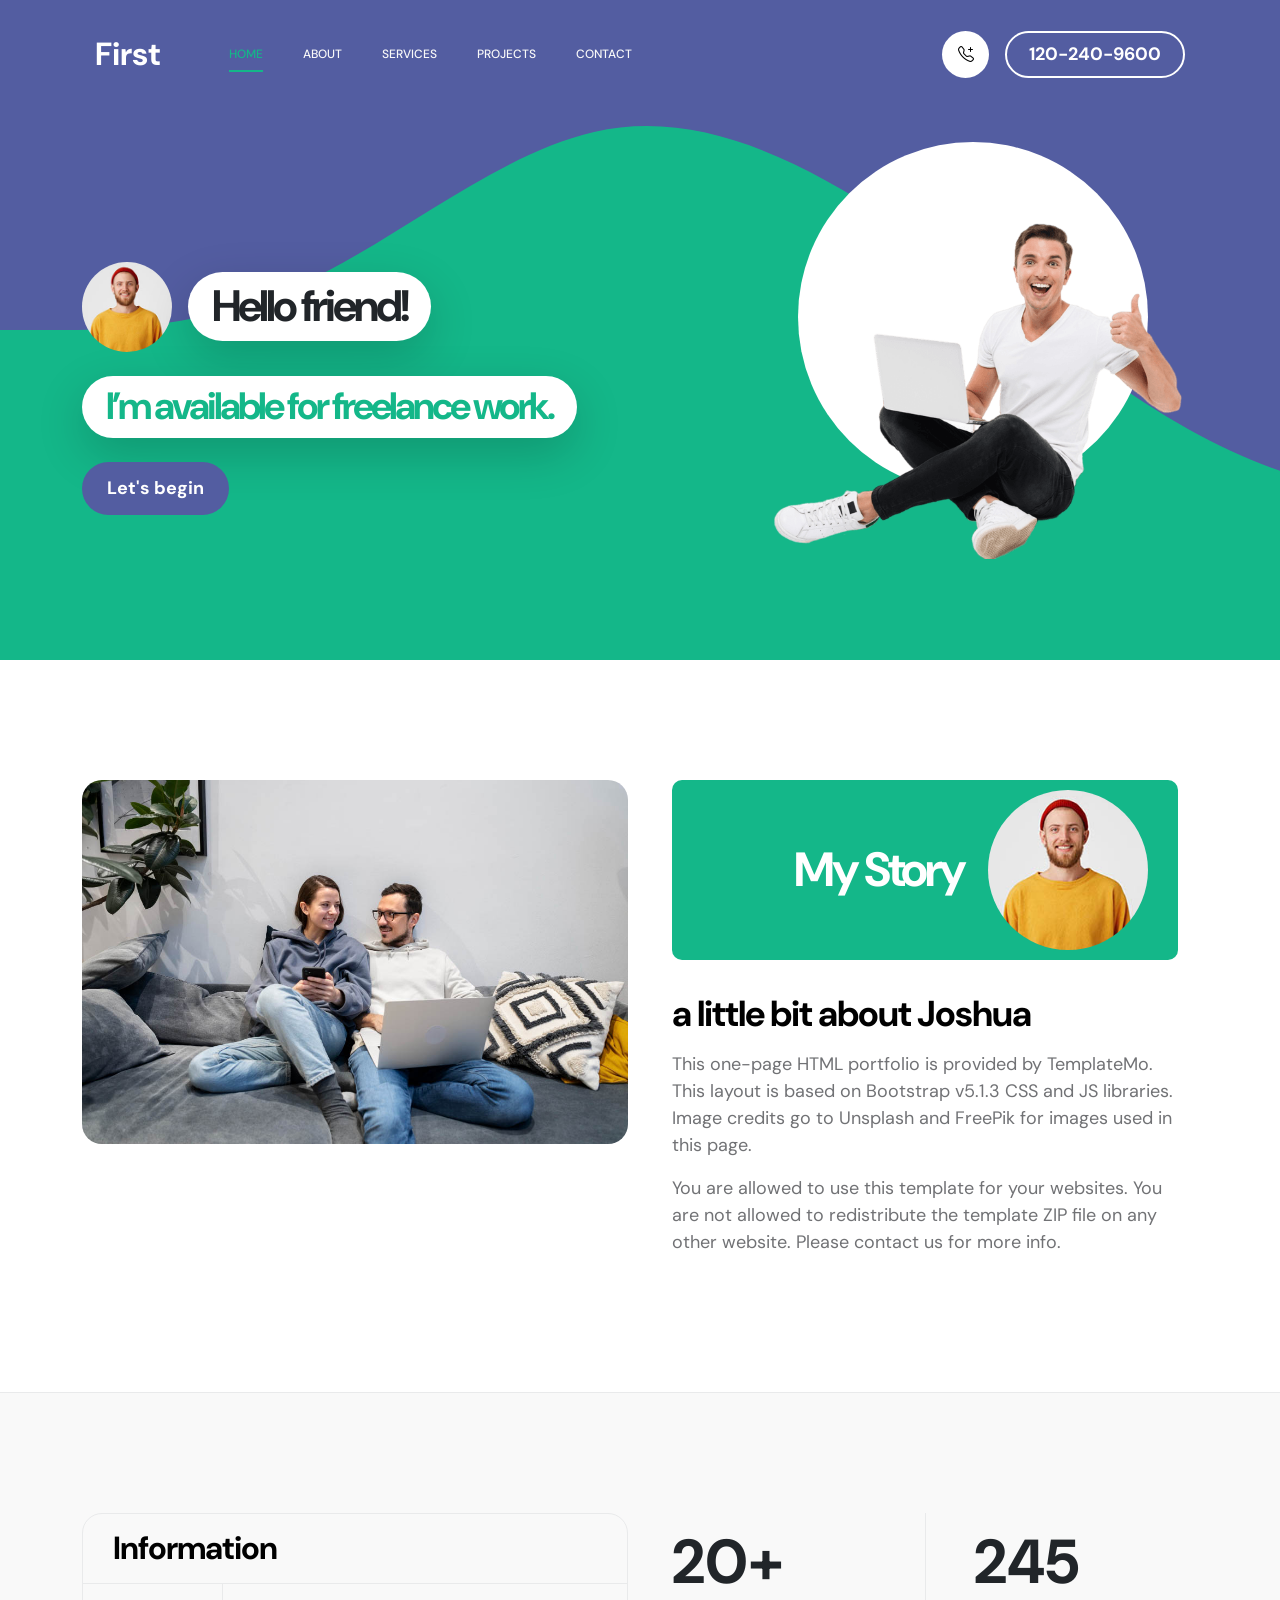
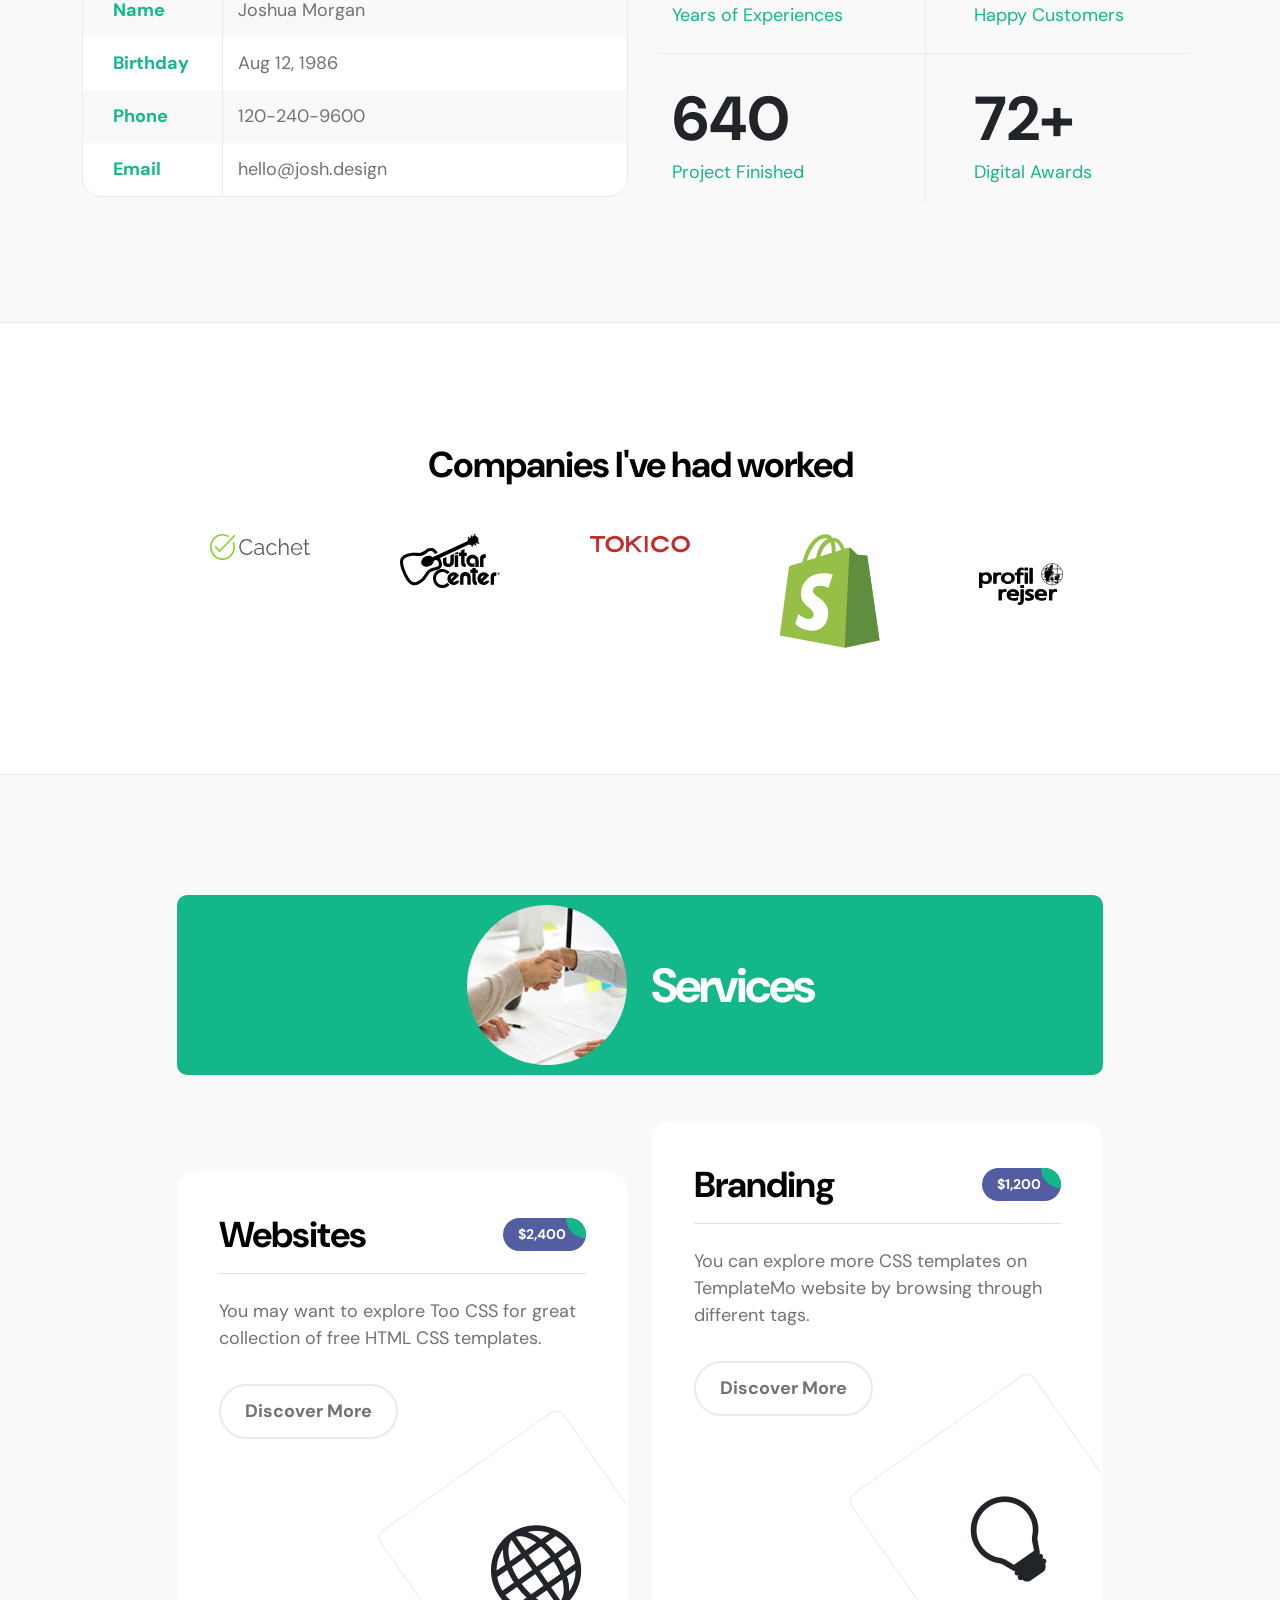
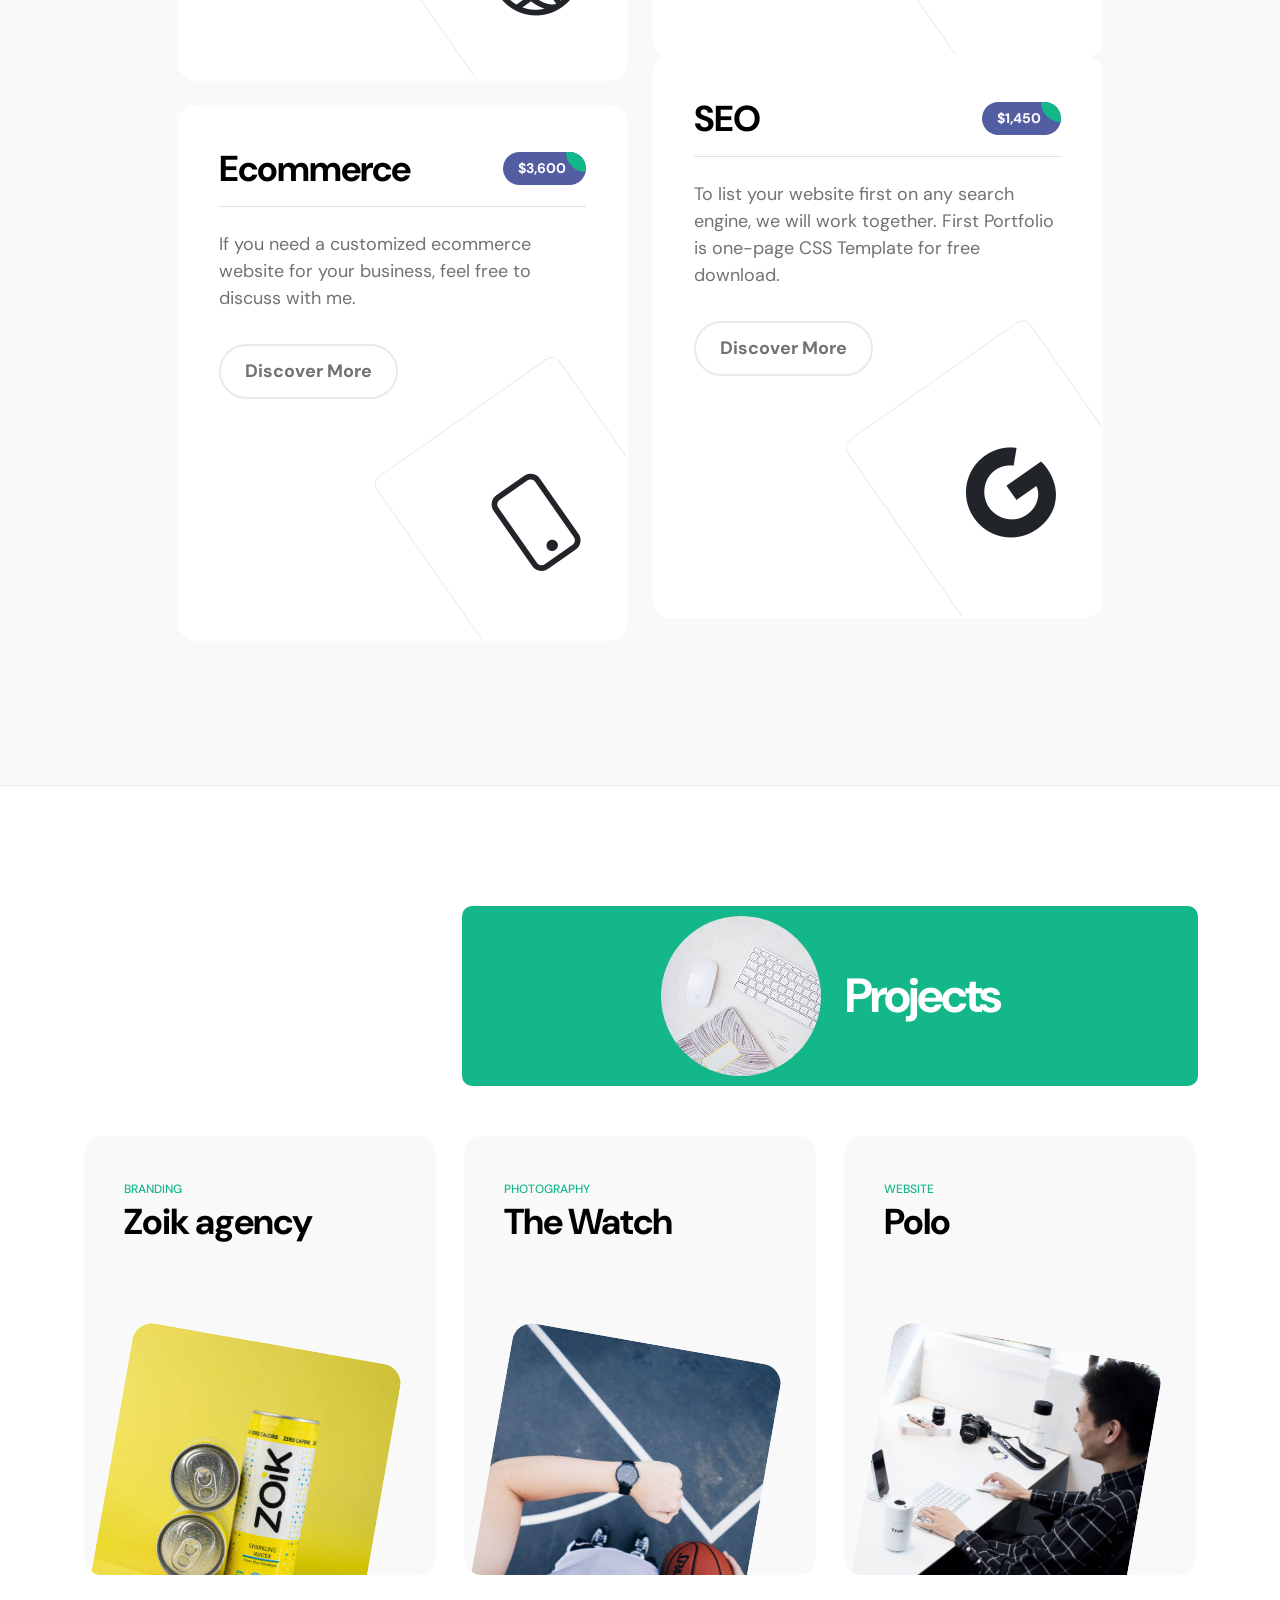
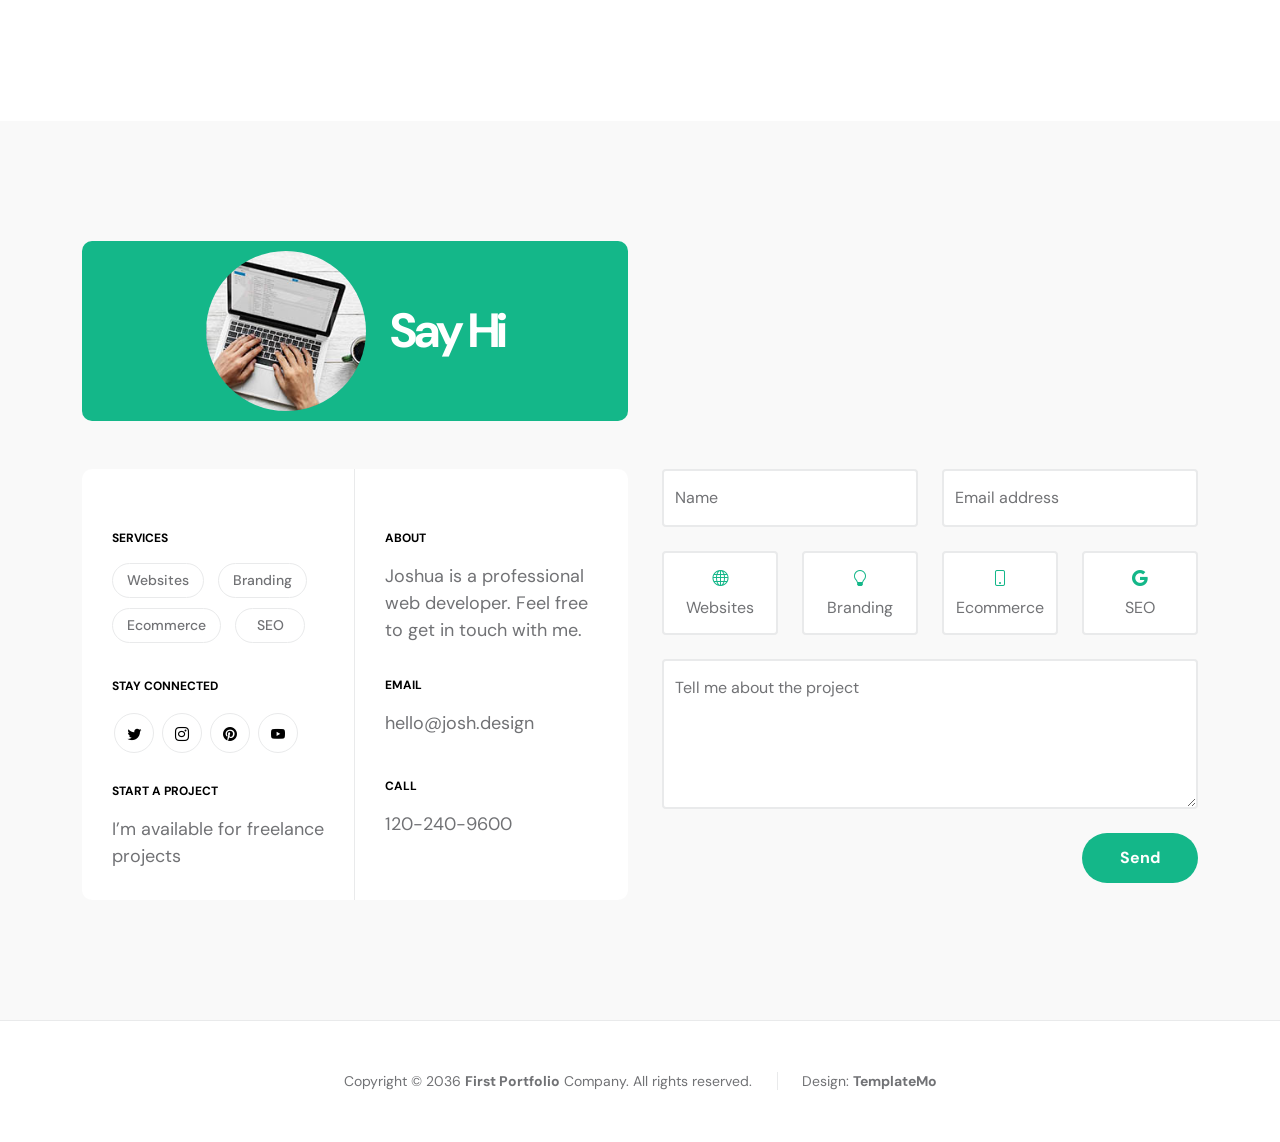
<file: index.html>
<!doctype html>
<html lang="en">
    <head>
        <meta charset="utf-8">
        <meta name="viewport" content="width=device-width, initial-scale=1">

        <meta name="description" content="">
        <meta name="author" content="TemplateMo">

        <title>First Portfolio Bootstrap 5 Theme</title>

        <!-- CSS FILES -->
        <link rel="preconnect" href="https://fonts.googleapis.com">
        
        <link rel="preconnect" href="https://fonts.gstatic.com" crossorigin>
        
        <link href="https://fonts.googleapis.com/css2?family=DM+Sans:wght@400;500;700&display=swap" rel="stylesheet">

        <link href="css/bootstrap.min.css" rel="stylesheet">

        <link href="css/bootstrap-icons.css" rel="stylesheet">

        <link href="css/magnific-popup.css" rel="stylesheet">

        <link href="css/templatemo-first-portfolio-style.css" rel="stylesheet">
        
<!--

TemplateMo 578 First Portfolio

https://templatemo.com/tm-578-first-portfolio

-->
    </head>
    
    <body>

        <section class="preloader">
            <div class="spinner">
                <span class="spinner-rotate"></span>    
            </div>
        </section>

        <nav class="navbar navbar-expand-lg">
            <div class="container">

                <button class="navbar-toggler" type="button" data-bs-toggle="collapse" data-bs-target="#navbarNav" aria-controls="navbarNav" aria-expanded="false" aria-label="Toggle navigation">
                    <span class="navbar-toggler-icon"></span>
                </button>

                <a href="index.html" class="navbar-brand mx-auto mx-lg-0">First</a>

                <div class="d-flex align-items-center d-lg-none">
                    <i class="navbar-icon bi-telephone-plus me-3"></i>
                    <a class="custom-btn btn" href="#section_5">
                        120-240-9600
                    </a>
                </div>

                <div class="collapse navbar-collapse" id="navbarNav">
                    <ul class="navbar-nav ms-lg-5">
                        <li class="nav-item">
                            <a class="nav-link click-scroll" href="#section_1">Home</a>
                        </li>

                        <li class="nav-item">
                            <a class="nav-link click-scroll" href="#section_2">About</a>
                        </li>

                        <li class="nav-item">
                            <a class="nav-link click-scroll" href="#section_3">Services</a>
                        </li>

                        <li class="nav-item">
                            <a class="nav-link click-scroll" href="#section_4">Projects</a>
                        </li>

                        <li class="nav-item">
                            <a class="nav-link click-scroll" href="#section_5">Contact</a>
                        </li>
                    </ul>

                    <div class="d-lg-flex align-items-center d-none ms-auto">
                        <i class="navbar-icon bi-telephone-plus me-3"></i>
                        <a class="custom-btn btn" href="#section_5">
                            120-240-9600
                        </a>
                    </div>
                </div>

            </div>
        </nav>

        <main>

            <section class="hero d-flex justify-content-center align-items-center" id="section_1">
                <div class="container">
                    <div class="row">

                        <div class="col-lg-7 col-12">
                            <div class="hero-text">
                                <div class="hero-title-wrap d-flex align-items-center mb-4">
                                    <img src="images/happy-bearded-young-man.jpg" class="avatar-image avatar-image-large img-fluid" alt="">

                                    <h1 class="hero-title ms-3 mb-0">Hello friend!</h1>
                                </div>

                                <h2 class="mb-4">I’m available for freelance work.</h2>
                                <p class="mb-4"><a class="custom-btn btn custom-link" href="#section_2">Let's begin</a></p>
                            </div>
                        </div>

                        <div class="col-lg-5 col-12 position-relative">
                            <div class="hero-image-wrap"></div>
                            <img src="images/portrait-happy-excited-man-holding-laptop-computer.png" class="hero-image img-fluid" alt="">
                        </div>

                    </div>
                </div>

                <svg xmlns="http://www.w3.org/2000/svg" viewBox="0 0 1440 320"><path fill="#535da1" fill-opacity="1" d="M0,160L24,160C48,160,96,160,144,138.7C192,117,240,75,288,64C336,53,384,75,432,106.7C480,139,528,181,576,208C624,235,672,245,720,240C768,235,816,213,864,186.7C912,160,960,128,1008,133.3C1056,139,1104,181,1152,202.7C1200,224,1248,224,1296,197.3C1344,171,1392,117,1416,90.7L1440,64L1440,0L1416,0C1392,0,1344,0,1296,0C1248,0,1200,0,1152,0C1104,0,1056,0,1008,0C960,0,912,0,864,0C816,0,768,0,720,0C672,0,624,0,576,0C528,0,480,0,432,0C384,0,336,0,288,0C240,0,192,0,144,0C96,0,48,0,24,0L0,0Z"></path></svg>
            </section>


            <section class="about section-padding" id="section_2">
                <div class="container">
                    <div class="row">

                        <div class="col-lg-6 col-12">
                            <img src="images/couple-working-from-home-together-sofa.jpg" class="about-image img-fluid" alt="">
                        </div>

                        <div class="col-lg-6 col-12 mt-5 mt-lg-0">
                            <div class="about-thumb">

                                <div class="section-title-wrap d-flex justify-content-end align-items-center mb-4">
                                    <h2 class="text-white me-4 mb-0">My Story</h2>

                                    <img src="images/happy-bearded-young-man.jpg" class="avatar-image img-fluid" alt="">
                                </div>

                                <h3 class="pt-2 mb-3">a little bit about Joshua</h3>

                                <p>This one-page HTML portfolio is provided by <a href="https://templatemo.com" target="_blank">TemplateMo</a>. This layout is based on Bootstrap v5.1.3 CSS and JS libraries. Image credits go to <a href="https://unsplash.com" target="_blank">Unsplash</a> and <a href="https://freepik.com" target="_blank">FreePik</a> for images used in this page.</p>

                                <p>You are allowed to use this template for your websites. You are not allowed to redistribute the template ZIP file on any other website. Please <a href="https://templatemo.com/contact" target="_blank">contact us</a> for more info.</p>
                            </div>
                        </div>

                    </div>
                </div>
            </section>

            <section class="featured section-padding">
                <div class="container">
                    <div class="row">

                        <div class="col-lg-6 col-12">
                            <div class="profile-thumb">
                                <div class="profile-title">
                                    <h4 class="mb-0">Information</h4>
                                </div>

                                <div class="profile-body">
                                    <p>
                                        <span class="profile-small-title">Name</span> 
                                        <span>Joshua Morgan</span>
                                    </p>

                                    <p>
                                        <span class="profile-small-title">Birthday</span> 
                                        <span>Aug 12, 1986</span>
                                    </p>

                                    <p>
                                        <span class="profile-small-title">Phone</span> 
                                         <span><a href="tel: 305-240-9671">120-240-9600</a></span>
                                    </p>

                                    <p>
                                        <span class="profile-small-title">Email</span> 
                                        <span><a href="mailto:hello@josh.design">hello@josh.design</a></span>
                                    </p>
                                </div>
                            </div>
                        </div>

                        <div class="col-lg-6 col-12 mt-5 mt-lg-0">
                            <div class="about-thumb">
                                <div class="row">
                                    <div class="col-lg-6 col-6 featured-border-bottom py-2">
                                        <strong class="featured-numbers">20+</strong>

                                        <p class="featured-text">Years of Experiences</p>
                                    </div>

                                    <div class="col-lg-6 col-6 featured-border-start featured-border-bottom ps-5 py-2">
                                        <strong class="featured-numbers">245</strong>

                                        <p class="featured-text">Happy Customers</p>
                                    </div>

                                    <div class="col-lg-6 col-6 pt-4">
                                        <strong class="featured-numbers">640</strong>

                                        <p class="featured-text">Project Finished</p>
                                    </div>

                                    <div class="col-lg-6 col-6 featured-border-start ps-5 pt-4">
                                        <strong class="featured-numbers">72+</strong>

                                        <p class="featured-text">Digital Awards</p>
                                    </div>
                                </div>
                            </div>
                        </div>

                    </div>
                </div>
            </section>


            <section class="clients section-padding">
                <div class="container">
                    <div class="row align-items-center">

                        <div class="col-lg-12 col-12">
                            <h3 class="text-center mb-5">Companies I've had worked</h3>
                        </div>

                        <div class="col-lg-2 col-4 ms-auto clients-item-height">
                            <img src="images/clients/cachet.svg" class="clients-image img-fluid" alt="">
                        </div>

                        <div class="col-lg-2 col-4 clients-item-height">
                            <img src="images/clients/guitar-center.svg" class="clients-image img-fluid" alt="">
                        </div>

                        <div class="col-lg-2 col-4 clients-item-height">
                            <img src="images/clients/tokico.svg" class="clients-image img-fluid" alt="">
                        </div>

                        <div class="col-lg-2 col-4 clients-item-height">
                            <img src="images/clients/shopify.svg" class="clients-image img-fluid" alt="">
                        </div>

                        <div class="col-lg-2 col-4 me-auto clients-item-height">
                            <img src="images/clients/profil-rejser.svg" class="clients-image img-fluid" alt="">
                        </div>

                    </div>
                </div>
            </section>


            <section class="services section-padding" id="section_3">
                <div class="container">
                    <div class="row">

                        <div class="col-lg-10 col-12 mx-auto">
                            <div class="section-title-wrap d-flex justify-content-center align-items-center mb-5">
                                <img src="images/handshake-man-woman-after-signing-business-contract-closeup.jpg" class="avatar-image img-fluid" alt="">

                                <h2 class="text-white ms-4 mb-0">Services</h2>
                            </div>

                            <div class="row pt-lg-5">
                                <div class="col-lg-6 col-12">
                                    <div class="services-thumb">
                                        <div class="d-flex flex-wrap align-items-center border-bottom mb-4 pb-3">
                                            <h3 class="mb-0">Websites</h3>

                                            <div class="services-price-wrap ms-auto">
                                                <p class="services-price-text mb-0">$2,400</p>
                                                <div class="services-price-overlay"></div>
                                            </div>
                                        </div>

                                        <p>You may want to explore Too CSS for great collection of free HTML CSS templates.</p>

                                        <a href="#" class="custom-btn custom-border-btn btn mt-3">Discover More</a>

                                        <div class="services-icon-wrap d-flex justify-content-center align-items-center">
                                            <i class="services-icon bi-globe"></i>
                                        </div>
                                    </div>
                                </div>

                                <div class="col-lg-6 col-12">
                                    <div class="services-thumb services-thumb-up">
                                        <div class="d-flex flex-wrap align-items-center border-bottom mb-4 pb-3">
                                            <h3 class="mb-0">Branding</h3>

                                            <div class="services-price-wrap ms-auto">
                                                <p class="services-price-text mb-0">$1,200</p>
                                                <div class="services-price-overlay"></div>
                                            </div>
                                        </div>

                                        <p>You can explore more CSS templates on TemplateMo website by browsing through different tags.</p>

                                        <a href="#" class="custom-btn custom-border-btn btn mt-3">Discover More</a>

                                        <div class="services-icon-wrap d-flex justify-content-center align-items-center">
                                            <i class="services-icon bi-lightbulb"></i>
                                        </div>
                                    </div>
                                </div>

                                <div class="col-lg-6 col-12">
                                    <div class="services-thumb">
                                        <div class="d-flex flex-wrap align-items-center border-bottom mb-4 pb-3">
                                            <h3 class="mb-0">Ecommerce</h3>

                                            <div class="services-price-wrap ms-auto">
                                                <p class="services-price-text mb-0">$3,600</p>
                                                <div class="services-price-overlay"></div>
                                            </div>
                                        </div>

                                        <p>If you need a customized ecommerce website for your business, feel free to discuss with me.</p>

                                        <a href="#" class="custom-btn custom-border-btn btn mt-3">Discover More</a>

                                        <div class="services-icon-wrap d-flex justify-content-center align-items-center">
                                            <i class="services-icon bi-phone"></i>
                                        </div>
                                    </div>
                                </div>

                                <div class="col-lg-6 col-12">
                                    <div class="services-thumb services-thumb-up">
                                        <div class="d-flex flex-wrap align-items-center border-bottom mb-4 pb-3">
                                            <h3 class="mb-0">SEO</h3>

                                            <div class="services-price-wrap ms-auto">
                                                <p class="services-price-text mb-0">$1,450</p>
                                                <div class="services-price-overlay"></div>
                                            </div>
                                        </div>

                                        <p>To list your website first on any search engine, we will work together. First Portfolio is one-page CSS Template for free download.</p>

                                        <a href="#" class="custom-btn custom-border-btn btn mt-3">Discover More</a>

                                        <div class="services-icon-wrap d-flex justify-content-center align-items-center">
                                            <i class="services-icon bi-google"></i>
                                        </div>
                                    </div>
                                </div>
                            </div>
                        </div>
                    </div>
                </div>
            </section>


            <section class="projects section-padding" id="section_4">
                <div class="container">
                    <div class="row">

                        <div class="col-lg-8 col-md-8 col-12 ms-auto">
                            <div class="section-title-wrap d-flex justify-content-center align-items-center mb-4">
                                <img src="images/white-desk-work-study-aesthetics.jpg" class="avatar-image img-fluid" alt="">

                                <h2 class="text-white ms-4 mb-0">Projects</h2>
                            </div>
                        </div>

                        <div class="clearfix"></div>

                        <div class="col-lg-4 col-md-6 col-12">
                            <div class="projects-thumb">
                                <div class="projects-info">
                                    <small class="projects-tag">Branding</small>

                                    <h3 class="projects-title">Zoik agency</h3>
                                </div>

                                <a href="images/projects/nikhil-KO4io-eCAXA-unsplash.jpg" class="popup-image">
                                    <img src="images/projects/nikhil-KO4io-eCAXA-unsplash.jpg" class="projects-image img-fluid" alt="">
                                </a>
                            </div>
                        </div>

                        <div class="col-lg-4 col-md-6 col-12">
                            <div class="projects-thumb">
                                <div class="projects-info">
                                    <small class="projects-tag">Photography</small>

                                    <h3 class="projects-title">The Watch</h3>
                                </div>

                                <a href="images/projects/the-5th-IQYR7N67dhM-unsplash.jpg" class="popup-image">
                                    <img src="images/projects/the-5th-IQYR7N67dhM-unsplash.jpg" class="projects-image img-fluid" alt="">
                                </a>
                            </div>
                        </div>

                        <div class="col-lg-4 col-md-6 col-12">
                            <div class="projects-thumb">
                                <div class="projects-info">
                                    <small class="projects-tag">Website</small>

                                    <h3 class="projects-title">Polo</h3>
                                </div>

                                <a href="images/projects/true-agency-9Bjog5FZ-oc-unsplash.jpg" class="popup-image">
                                    <img src="images/projects/true-agency-9Bjog5FZ-oc-unsplash.jpg" class="projects-image img-fluid" alt="">
                                </a>
                            </div>
                        </div>

                    </div>
                </div>
            </section>

            <section class="contact section-padding" id="section_5">
                    <div class="container">
                        <div class="row">

                            <div class="col-lg-6 col-md-8 col-12">
                                <div class="section-title-wrap d-flex justify-content-center align-items-center mb-5">
                                    <img src="images/aerial-view-man-using-computer-laptop-wooden-table.jpg" class="avatar-image img-fluid" alt="">

                                    <h2 class="text-white ms-4 mb-0">Say Hi</h2>
                                </div>
                            </div>

                            <div class="clearfix"></div>

                            <div class="col-lg-3 col-md-6 col-12 pe-lg-0">
                                <div class="contact-info contact-info-border-start d-flex flex-column">
                                    <strong class="site-footer-title d-block mb-3">Services</strong>

                                    <ul class="footer-menu">
                                        <li class="footer-menu-item"><a href="#" class="footer-menu-link">Websites</a></li>

                                        <li class="footer-menu-item"><a href="#" class="footer-menu-link">Branding</a></li>

                                        <li class="footer-menu-item"><a href="#" class="footer-menu-link">Ecommerce</a></li>

                                        <li class="footer-menu-item"><a href="#" class="footer-menu-link">SEO</a></li>
                                    </ul>

                                    <strong class="site-footer-title d-block mt-4 mb-3">Stay connected</strong>

                                    <ul class="social-icon">
                                        <li class="social-icon-item"><a href="https://twitter.com/minthu" class="social-icon-link bi-twitter"></a></li>

                                        <li class="social-icon-item"><a href="#" class="social-icon-link bi-instagram"></a></li>

                                        <li class="social-icon-item"><a href="#" class="social-icon-link bi-pinterest"></a></li>

                                        <li class="social-icon-item"><a href="https://www.youtube.com/templatemo" class="social-icon-link bi-youtube"></a></li>
                                    </ul>

                                    <strong class="site-footer-title d-block mt-4 mb-3">Start a project</strong>

                                    <p class="mb-0">I’m available for freelance projects</p>
                                </div>
                            </div>

                            <div class="col-lg-3 col-md-6 col-12 ps-lg-0">
                                <div class="contact-info d-flex flex-column">
                                    <strong class="site-footer-title d-block mb-3">About</strong>

                                    <p class="mb-2">
                                        Joshua is a professional web developer. Feel free to get in touch with me.
                              </p>

                                    <strong class="site-footer-title d-block mt-4 mb-3">Email</strong>

                                    <p>
                                        <a href="mailto:hello@josh.design">
                                            hello@josh.design
                                        </a>
                                    </p>

                                    <strong class="site-footer-title d-block mt-4 mb-3">Call</strong>

                                    <p class="mb-0">
                                        <a href="tel: 120-240-9600">
                                            120-240-9600
                                        </a>
                                    </p>
                                </div>
                            </div>

                            <div class="col-lg-6 col-12 mt-5 mt-lg-0">
                                <form action="#" method="get" class="custom-form contact-form" role="form">
                                    <div class="row">
                                        <div class="col-lg-6 col-md-6 col-12">
                                            <div class="form-floating">
                                                <input type="text" name="name" id="name" class="form-control" placeholder="Name" required="">
                                                
                                                <label for="floatingInput">Name</label>
                                            </div>
                                        </div>

                                        <div class="col-lg-6 col-md-6 col-12"> 
                                            <div class="form-floating">
                                                <input type="email" name="email" id="email" pattern="[^ @]*@[^ @]*" class="form-control" placeholder="Email address" required="">
                                                
                                                <label for="floatingInput">Email address</label>
                                            </div>
                                        </div>

                                        <div class="col-lg-3 col-md-6 col-6">
                                            <div class="form-check form-check-inline">
                                                <input name="website" type="checkbox" class="form-check-input" id="inlineCheckbox1" value="1">

                                                <label class="form-check-label" for="inlineCheckbox1">
                                                    <i class="bi-globe form-check-icon"></i>
                                                    <span class="form-check-label-text">Websites</span>
                                                </label>
                                          </div>
                                        </div>

                                        <div class="col-lg-3 col-md-6 col-6">
                                            <div class="form-check form-check-inline">
                                                <input name="branding" type="checkbox" class="form-check-input" id="inlineCheckbox2" value="1">

                                                <label class="form-check-label" for="inlineCheckbox2">
                                                    <i class="bi-lightbulb form-check-icon"></i>
                                                    <span class="form-check-label-text">Branding</span>
                                                </label>
                                            </div>
                                        </div>

                                        <div class="col-lg-3 col-md-6 col-6">
                                            <div class="form-check form-check-inline">
                                                <input name="ecommerce" type="checkbox" class="form-check-input" id="inlineCheckbox3" value="1">

                                                <label class="form-check-label" for="inlineCheckbox3">
                                                    <i class="bi-phone form-check-icon"></i>
                                                    <span class="form-check-label-text">Ecommerce</span>
                                                </label>
                                            </div>
                                        </div>

                                        <div class="col-lg-3 col-md-6 col-6">
                                            <div class="form-check form-check-inline me-0">
                                                <input name="seo" type="checkbox" class="form-check-input" id="inlineCheckbox4" value="1">

                                                <label class="form-check-label" for="inlineCheckbox4">
                                                    <i class="bi-google form-check-icon"></i>
                                                    <span class="form-check-label-text">SEO</span>
                                                </label>
                                            </div>
                                        </div>

                                        <div class="col-lg-12 col-12">
                                            <div class="form-floating">
                                                <textarea class="form-control" id="message" name="message" placeholder="Tell me about the project"></textarea>
                                                
                                                <label for="floatingTextarea">Tell me about the project</label>
                                            </div>
                                        </div>

                                        <div class="col-lg-3 col-12 ms-auto">
                                            <button type="submit" class="form-control">Send</button>
                                        </div>

                                    </div>
                                </form>
                            </div>

                        </div>
                    </div>
                </div>
            </section>

        </main>

        <footer class="site-footer">
            <div class="container">
                <div class="row">

                    <div class="col-lg-12 col-12">
                        <div class="copyright-text-wrap">
                            <p class="mb-0">
                                <span class="copyright-text">Copyright © 2036 <a href="#">First Portfolio</a> Company. All rights reserved.</span>
                                Design: 
                                <a rel="sponsored" href="https://templatemo.com" target="_blank">TemplateMo</a>
                            </p>
                        </div>
                    </div>

                </div>
            </div>
        </footer>

        <!-- JAVASCRIPT FILES -->
        <script src="js/jquery.min.js"></script>
        <script src="js/bootstrap.min.js"></script>
        <script src="js/jquery.sticky.js"></script>
        <script src="js/click-scroll.js"></script>
        <script src="js/jquery.magnific-popup.min.js"></script>
        <script src="js/magnific-popup-options.js"></script>
        <script src="js/custom.js"></script>

    </body>
</html>
</file>
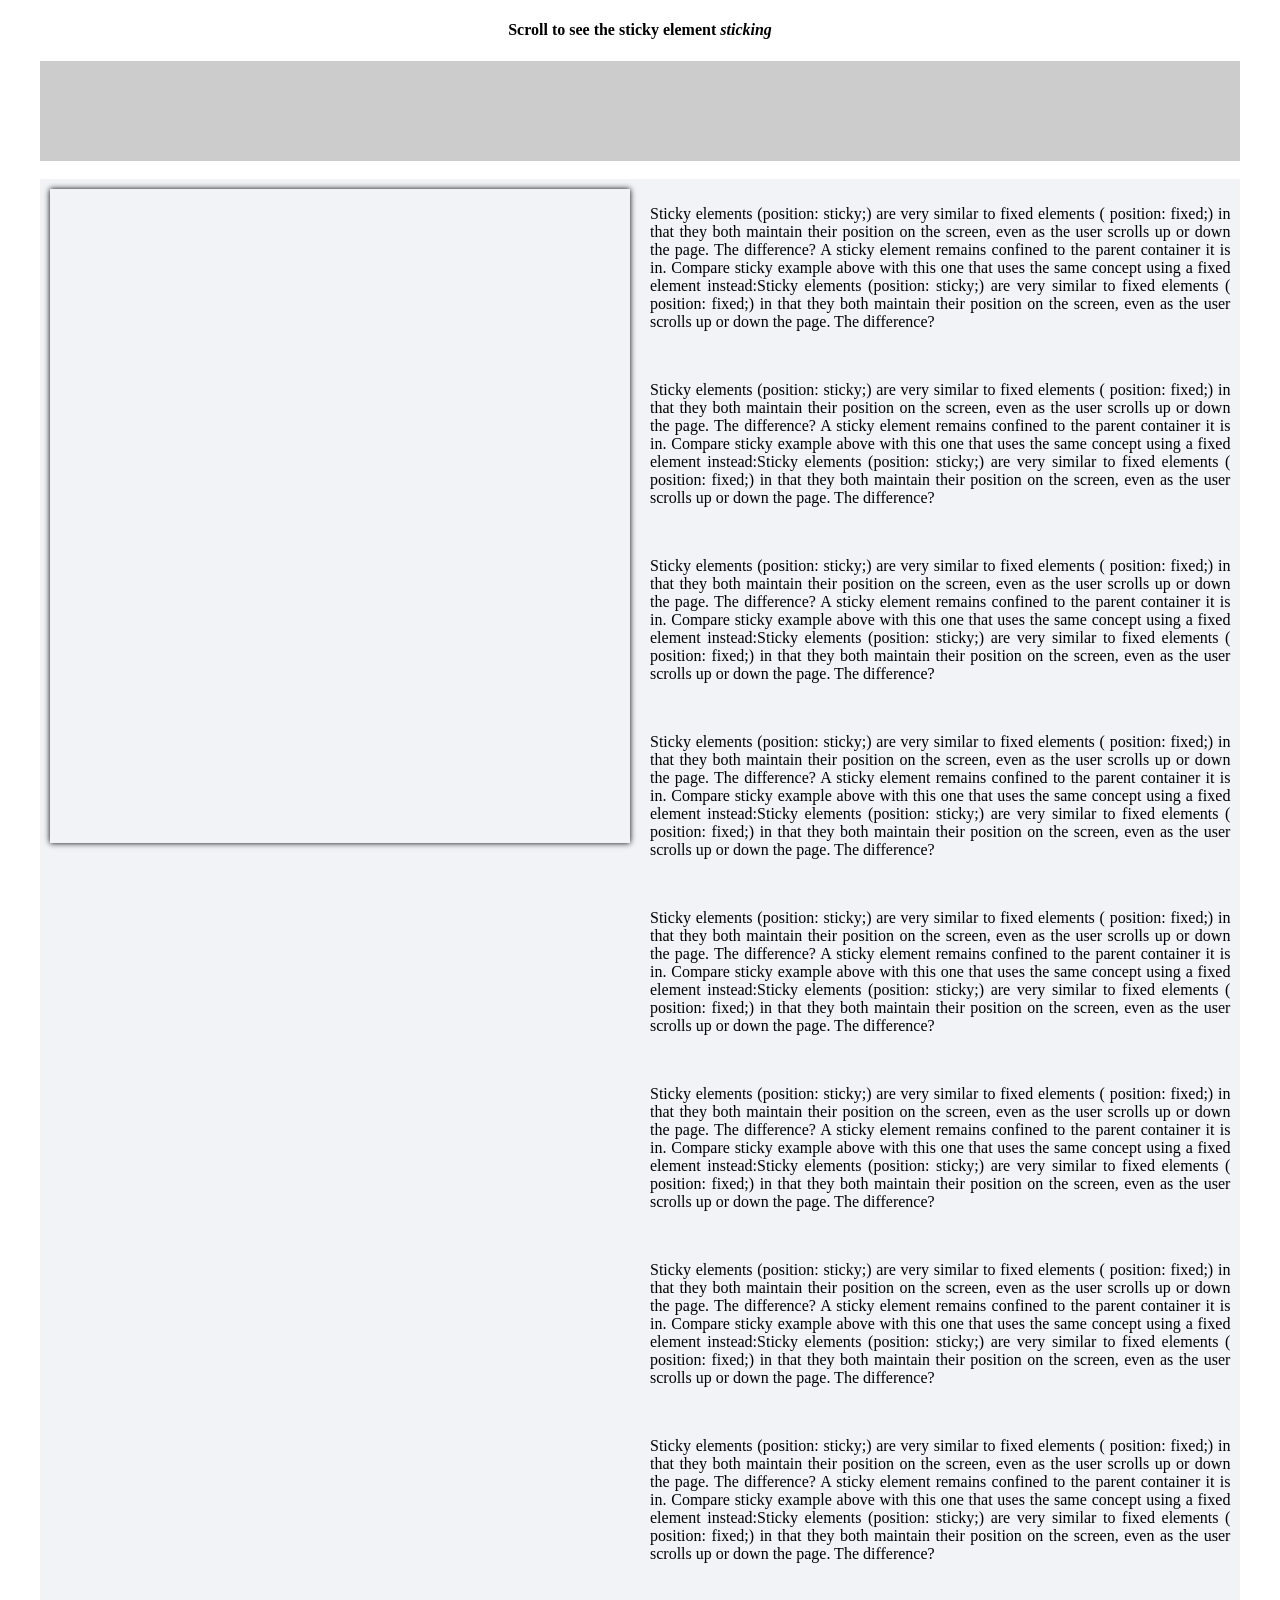
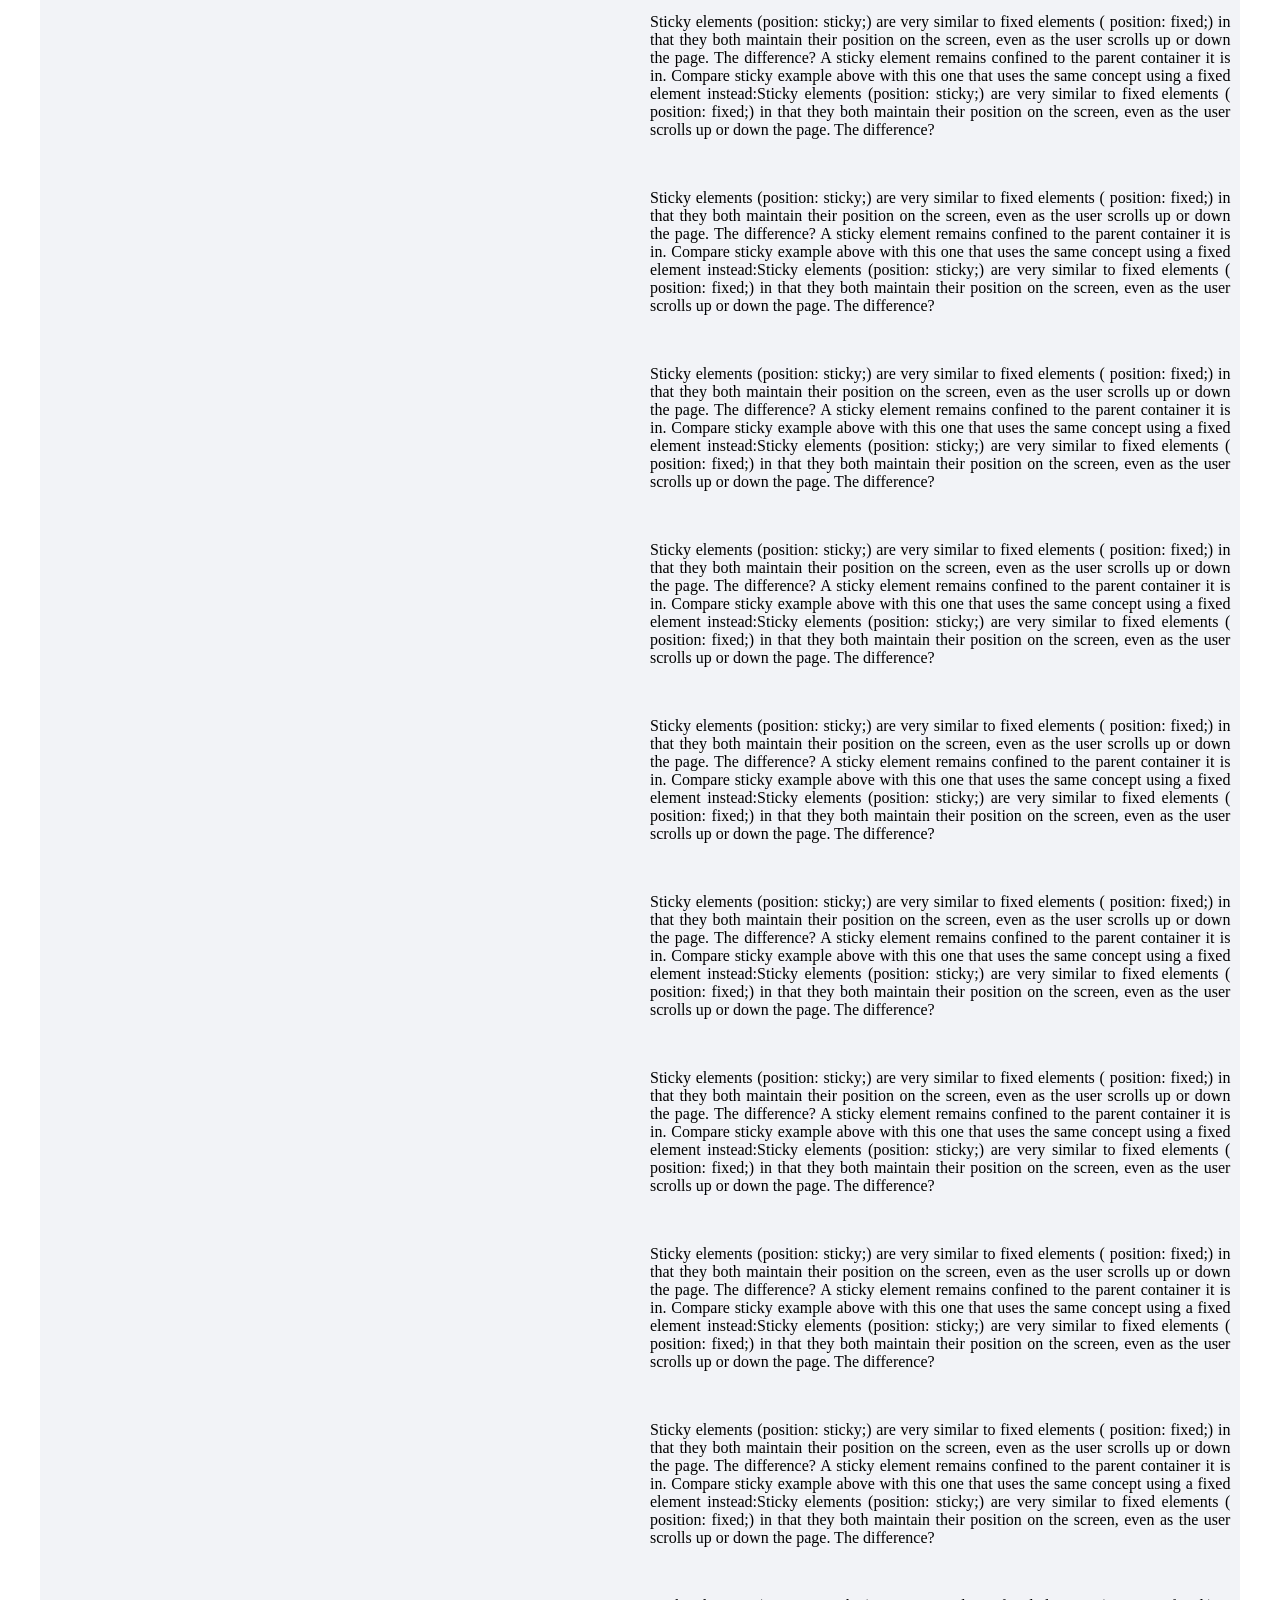
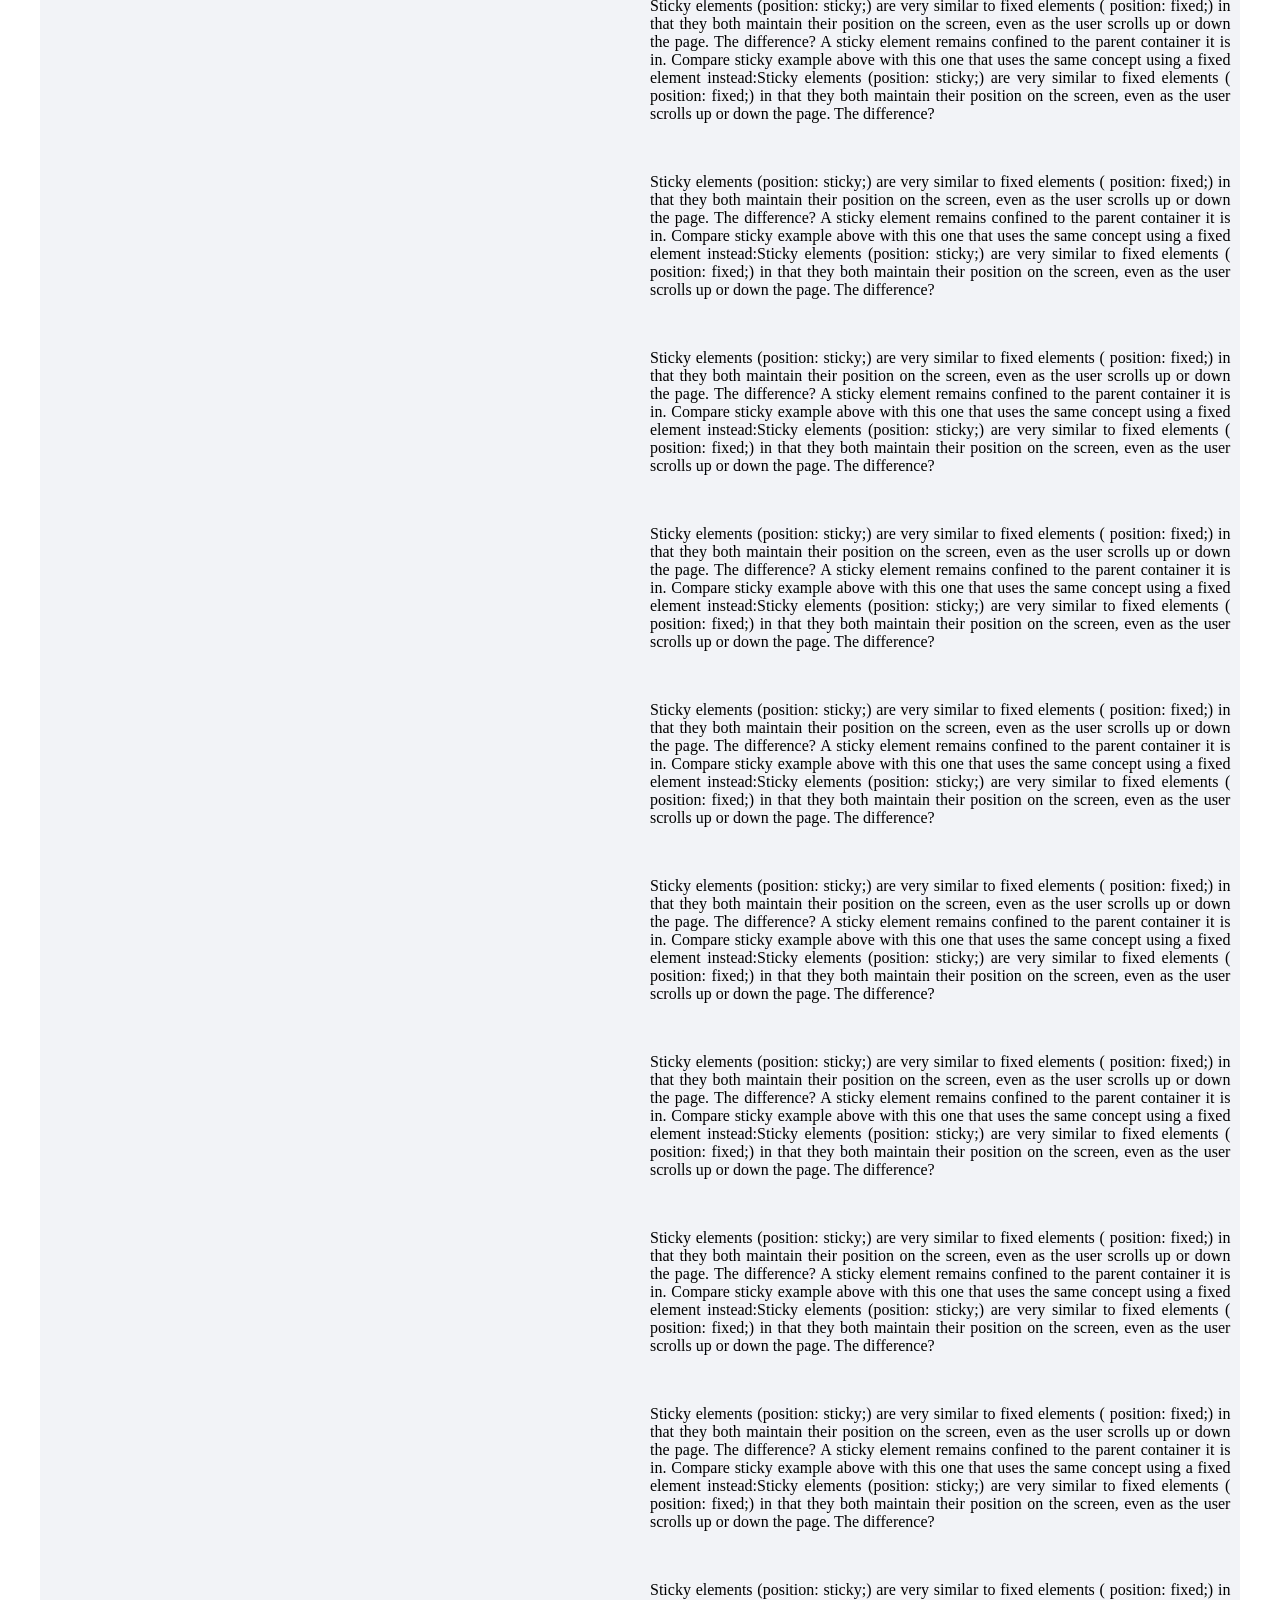
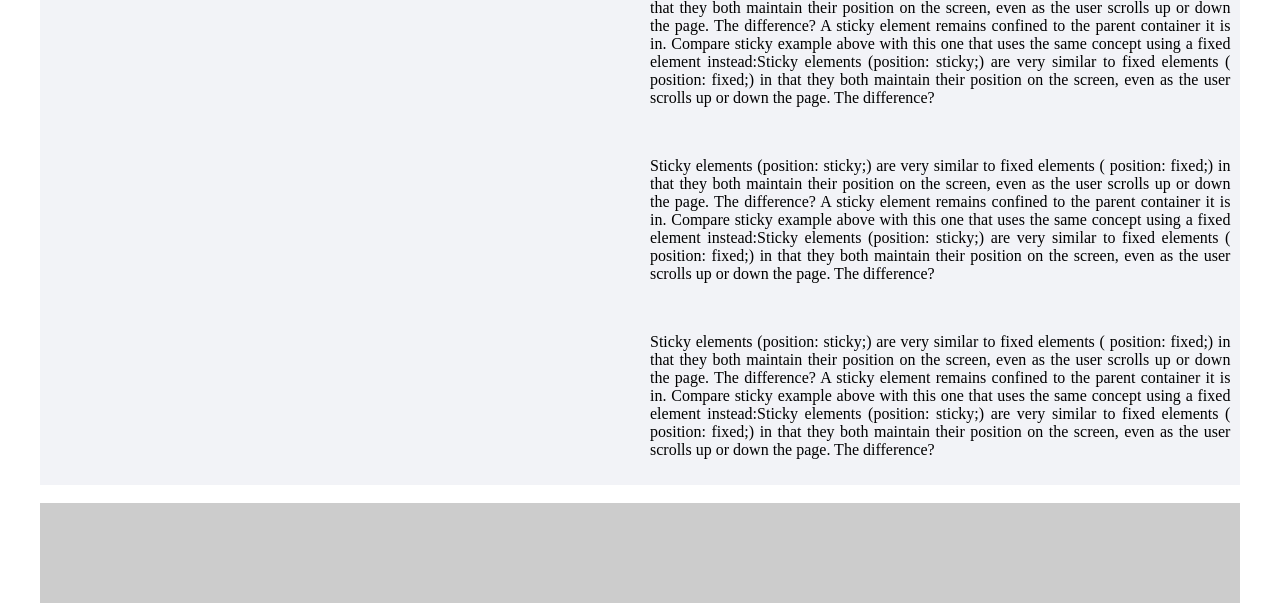
<file: halfmap-stikey.html>
<!DOCTYPE html>
<html>
<head>

<style>

#sticky {
  position: sticky;
  height: auto;
  top:0px;
  box-shadow: 0 0 6px #000;  
}

.extra,
#wrapper {
  width: 95%;
  margin: auto;
  background-color: #ccc;
}

.extra {
  height: 100px;
}


body {
  font-family: georgia;
  height: 1000px;
  
}
p {text-align: justify;}
h4 {
  text-align: center;
}

* {
  box-sizing: border-box;
}

.row {  display: flex;}

/* Create two equal columns that sits next to each other */
.column { flex: 50%;  padding: 10px;
  /* Should be removed. Only for demonstration */
}

</style>

</head>
<body>

<h4>Scroll to see the sticky element <em>sticking</em></h4>
<div class="extra"></div>
<br />
<div id="wrapper">

<div class="row">
  <div class="column" style="background-color:#f2f3f7;">
<div id="sticky">
                <iframe src="https://www.google.com/maps/embed?pb=!1m18!1m12!1m3!1d56573.85213578374!2d84.65784493389695!3d27.59769122290192!2m3!1f0!2f0!3f0!3m2!1i1024!2i768!4f13.1!3m3!1m2!1s0x3994c4801be72b45%3A0x8f9ed577c8c25017!2sPiple%2044202!5e0!3m2!1sen!2snp!4v1667453801564!5m2!1sen!2snp" width="100%" height="650" style="border:0;" allowfullscreen="" loading="lazy" referrerpolicy="no-referrer-when-downgrade"></iframe>
      </div>
  </div>
  <div class="column" style="background-color:#f2f3f7;">
<div id="scroll"> 
       
        <p>

        Sticky elements (position: sticky;) are very similar to fixed elements ( position: fixed;) in that they both maintain their position on the screen, even as the user scrolls up or down the page. The difference? A sticky element remains confined to the parent container it is in. Compare sticky example above with this one that uses the same concept using a fixed element instead:Sticky elements (position: sticky;) are very similar to fixed elements ( position: fixed;) in that they both maintain their position on the screen, even as the user scrolls up or down the page. The difference? 

        </p>
        <br/>
        
          <p>

        Sticky elements (position: sticky;) are very similar to fixed elements ( position: fixed;) in that they both maintain their position on the screen, even as the user scrolls up or down the page. The difference? A sticky element remains confined to the parent container it is in. Compare sticky example above with this one that uses the same concept using a fixed element instead:Sticky elements (position: sticky;) are very similar to fixed elements ( position: fixed;) in that they both maintain their position on the screen, even as the user scrolls up or down the page. The difference? 

        </p>
        <br/>

        <p>

        Sticky elements (position: sticky;) are very similar to fixed elements ( position: fixed;) in that they both maintain their position on the screen, even as the user scrolls up or down the page. The difference? A sticky element remains confined to the parent container it is in. Compare sticky example above with this one that uses the same concept using a fixed element instead:Sticky elements (position: sticky;) are very similar to fixed elements ( position: fixed;) in that they both maintain their position on the screen, even as the user scrolls up or down the page. The difference? 

        </p>
        <br/>
        
          <p>

        Sticky elements (position: sticky;) are very similar to fixed elements ( position: fixed;) in that they both maintain their position on the screen, even as the user scrolls up or down the page. The difference? A sticky element remains confined to the parent container it is in. Compare sticky example above with this one that uses the same concept using a fixed element instead:Sticky elements (position: sticky;) are very similar to fixed elements ( position: fixed;) in that they both maintain their position on the screen, even as the user scrolls up or down the page. The difference? 

        </p>
        <br/>
        <p>

        Sticky elements (position: sticky;) are very similar to fixed elements ( position: fixed;) in that they both maintain their position on the screen, even as the user scrolls up or down the page. The difference? A sticky element remains confined to the parent container it is in. Compare sticky example above with this one that uses the same concept using a fixed element instead:Sticky elements (position: sticky;) are very similar to fixed elements ( position: fixed;) in that they both maintain their position on the screen, even as the user scrolls up or down the page. The difference? 

        </p>
        <br/>
        
          <p>

        Sticky elements (position: sticky;) are very similar to fixed elements ( position: fixed;) in that they both maintain their position on the screen, even as the user scrolls up or down the page. The difference? A sticky element remains confined to the parent container it is in. Compare sticky example above with this one that uses the same concept using a fixed element instead:Sticky elements (position: sticky;) are very similar to fixed elements ( position: fixed;) in that they both maintain their position on the screen, even as the user scrolls up or down the page. The difference? 

        </p>
		<br/>
        
          <p>

        Sticky elements (position: sticky;) are very similar to fixed elements ( position: fixed;) in that they both maintain their position on the screen, even as the user scrolls up or down the page. The difference? A sticky element remains confined to the parent container it is in. Compare sticky example above with this one that uses the same concept using a fixed element instead:Sticky elements (position: sticky;) are very similar to fixed elements ( position: fixed;) in that they both maintain their position on the screen, even as the user scrolls up or down the page. The difference? 

        </p>
      <br/>
        
          <p>

        Sticky elements (position: sticky;) are very similar to fixed elements ( position: fixed;) in that they both maintain their position on the screen, even as the user scrolls up or down the page. The difference? A sticky element remains confined to the parent container it is in. Compare sticky example above with this one that uses the same concept using a fixed element instead:Sticky elements (position: sticky;) are very similar to fixed elements ( position: fixed;) in that they both maintain their position on the screen, even as the user scrolls up or down the page. The difference? 

        </p>
      <br/>
        
          <p>

        Sticky elements (position: sticky;) are very similar to fixed elements ( position: fixed;) in that they both maintain their position on the screen, even as the user scrolls up or down the page. The difference? A sticky element remains confined to the parent container it is in. Compare sticky example above with this one that uses the same concept using a fixed element instead:Sticky elements (position: sticky;) are very similar to fixed elements ( position: fixed;) in that they both maintain their position on the screen, even as the user scrolls up or down the page. The difference? 

        </p>
      <br/>
        
          <p>

        Sticky elements (position: sticky;) are very similar to fixed elements ( position: fixed;) in that they both maintain their position on the screen, even as the user scrolls up or down the page. The difference? A sticky element remains confined to the parent container it is in. Compare sticky example above with this one that uses the same concept using a fixed element instead:Sticky elements (position: sticky;) are very similar to fixed elements ( position: fixed;) in that they both maintain their position on the screen, even as the user scrolls up or down the page. The difference? 

        </p>
      <br/>
        
          <p>

        Sticky elements (position: sticky;) are very similar to fixed elements ( position: fixed;) in that they both maintain their position on the screen, even as the user scrolls up or down the page. The difference? A sticky element remains confined to the parent container it is in. Compare sticky example above with this one that uses the same concept using a fixed element instead:Sticky elements (position: sticky;) are very similar to fixed elements ( position: fixed;) in that they both maintain their position on the screen, even as the user scrolls up or down the page. The difference? 

        </p>
      <br/>
        
          <p>

        Sticky elements (position: sticky;) are very similar to fixed elements ( position: fixed;) in that they both maintain their position on the screen, even as the user scrolls up or down the page. The difference? A sticky element remains confined to the parent container it is in. Compare sticky example above with this one that uses the same concept using a fixed element instead:Sticky elements (position: sticky;) are very similar to fixed elements ( position: fixed;) in that they both maintain their position on the screen, even as the user scrolls up or down the page. The difference? 

        </p>
      <br/>
        
          <p>

        Sticky elements (position: sticky;) are very similar to fixed elements ( position: fixed;) in that they both maintain their position on the screen, even as the user scrolls up or down the page. The difference? A sticky element remains confined to the parent container it is in. Compare sticky example above with this one that uses the same concept using a fixed element instead:Sticky elements (position: sticky;) are very similar to fixed elements ( position: fixed;) in that they both maintain their position on the screen, even as the user scrolls up or down the page. The difference? 

        </p>
      <br/>
        
          <p>

        Sticky elements (position: sticky;) are very similar to fixed elements ( position: fixed;) in that they both maintain their position on the screen, even as the user scrolls up or down the page. The difference? A sticky element remains confined to the parent container it is in. Compare sticky example above with this one that uses the same concept using a fixed element instead:Sticky elements (position: sticky;) are very similar to fixed elements ( position: fixed;) in that they both maintain their position on the screen, even as the user scrolls up or down the page. The difference? 

        </p>
      <br/>
        
          <p>

        Sticky elements (position: sticky;) are very similar to fixed elements ( position: fixed;) in that they both maintain their position on the screen, even as the user scrolls up or down the page. The difference? A sticky element remains confined to the parent container it is in. Compare sticky example above with this one that uses the same concept using a fixed element instead:Sticky elements (position: sticky;) are very similar to fixed elements ( position: fixed;) in that they both maintain their position on the screen, even as the user scrolls up or down the page. The difference? 

        </p>
      
<br/>
        
          <p>

        Sticky elements (position: sticky;) are very similar to fixed elements ( position: fixed;) in that they both maintain their position on the screen, even as the user scrolls up or down the page. The difference? A sticky element remains confined to the parent container it is in. Compare sticky example above with this one that uses the same concept using a fixed element instead:Sticky elements (position: sticky;) are very similar to fixed elements ( position: fixed;) in that they both maintain their position on the screen, even as the user scrolls up or down the page. The difference? 

        </p>
      <br/>
        
          <p>

        Sticky elements (position: sticky;) are very similar to fixed elements ( position: fixed;) in that they both maintain their position on the screen, even as the user scrolls up or down the page. The difference? A sticky element remains confined to the parent container it is in. Compare sticky example above with this one that uses the same concept using a fixed element instead:Sticky elements (position: sticky;) are very similar to fixed elements ( position: fixed;) in that they both maintain their position on the screen, even as the user scrolls up or down the page. The difference? 

        </p>
      <br/>
        
          <p>

        Sticky elements (position: sticky;) are very similar to fixed elements ( position: fixed;) in that they both maintain their position on the screen, even as the user scrolls up or down the page. The difference? A sticky element remains confined to the parent container it is in. Compare sticky example above with this one that uses the same concept using a fixed element instead:Sticky elements (position: sticky;) are very similar to fixed elements ( position: fixed;) in that they both maintain their position on the screen, even as the user scrolls up or down the page. The difference? 

        </p>
      <br/>
        
          <p>

        Sticky elements (position: sticky;) are very similar to fixed elements ( position: fixed;) in that they both maintain their position on the screen, even as the user scrolls up or down the page. The difference? A sticky element remains confined to the parent container it is in. Compare sticky example above with this one that uses the same concept using a fixed element instead:Sticky elements (position: sticky;) are very similar to fixed elements ( position: fixed;) in that they both maintain their position on the screen, even as the user scrolls up or down the page. The difference? 

        </p>
      <br/>
        
          <p>

        Sticky elements (position: sticky;) are very similar to fixed elements ( position: fixed;) in that they both maintain their position on the screen, even as the user scrolls up or down the page. The difference? A sticky element remains confined to the parent container it is in. Compare sticky example above with this one that uses the same concept using a fixed element instead:Sticky elements (position: sticky;) are very similar to fixed elements ( position: fixed;) in that they both maintain their position on the screen, even as the user scrolls up or down the page. The difference? 

        </p>
      <br/>
        
          <p>

        Sticky elements (position: sticky;) are very similar to fixed elements ( position: fixed;) in that they both maintain their position on the screen, even as the user scrolls up or down the page. The difference? A sticky element remains confined to the parent container it is in. Compare sticky example above with this one that uses the same concept using a fixed element instead:Sticky elements (position: sticky;) are very similar to fixed elements ( position: fixed;) in that they both maintain their position on the screen, even as the user scrolls up or down the page. The difference? 

        </p>
      <br/>
        
          <p>

        Sticky elements (position: sticky;) are very similar to fixed elements ( position: fixed;) in that they both maintain their position on the screen, even as the user scrolls up or down the page. The difference? A sticky element remains confined to the parent container it is in. Compare sticky example above with this one that uses the same concept using a fixed element instead:Sticky elements (position: sticky;) are very similar to fixed elements ( position: fixed;) in that they both maintain their position on the screen, even as the user scrolls up or down the page. The difference? 

        </p>
      <br/>
        
          <p>

        Sticky elements (position: sticky;) are very similar to fixed elements ( position: fixed;) in that they both maintain their position on the screen, even as the user scrolls up or down the page. The difference? A sticky element remains confined to the parent container it is in. Compare sticky example above with this one that uses the same concept using a fixed element instead:Sticky elements (position: sticky;) are very similar to fixed elements ( position: fixed;) in that they both maintain their position on the screen, even as the user scrolls up or down the page. The difference? 

        </p>
      <br/>
        
          <p>

        Sticky elements (position: sticky;) are very similar to fixed elements ( position: fixed;) in that they both maintain their position on the screen, even as the user scrolls up or down the page. The difference? A sticky element remains confined to the parent container it is in. Compare sticky example above with this one that uses the same concept using a fixed element instead:Sticky elements (position: sticky;) are very similar to fixed elements ( position: fixed;) in that they both maintain their position on the screen, even as the user scrolls up or down the page. The difference? 

        </p>
      <br/>
        
          <p>

        Sticky elements (position: sticky;) are very similar to fixed elements ( position: fixed;) in that they both maintain their position on the screen, even as the user scrolls up or down the page. The difference? A sticky element remains confined to the parent container it is in. Compare sticky example above with this one that uses the same concept using a fixed element instead:Sticky elements (position: sticky;) are very similar to fixed elements ( position: fixed;) in that they both maintain their position on the screen, even as the user scrolls up or down the page. The difference? 

        </p>
      <br/>
        
          <p>

        Sticky elements (position: sticky;) are very similar to fixed elements ( position: fixed;) in that they both maintain their position on the screen, even as the user scrolls up or down the page. The difference? A sticky element remains confined to the parent container it is in. Compare sticky example above with this one that uses the same concept using a fixed element instead:Sticky elements (position: sticky;) are very similar to fixed elements ( position: fixed;) in that they both maintain their position on the screen, even as the user scrolls up or down the page. The difference? 

        </p>
      <br/>
        
          <p>

        Sticky elements (position: sticky;) are very similar to fixed elements ( position: fixed;) in that they both maintain their position on the screen, even as the user scrolls up or down the page. The difference? A sticky element remains confined to the parent container it is in. Compare sticky example above with this one that uses the same concept using a fixed element instead:Sticky elements (position: sticky;) are very similar to fixed elements ( position: fixed;) in that they both maintain their position on the screen, even as the user scrolls up or down the page. The difference? 

        </p>
      <br/>
        
          <p>

        Sticky elements (position: sticky;) are very similar to fixed elements ( position: fixed;) in that they both maintain their position on the screen, even as the user scrolls up or down the page. The difference? A sticky element remains confined to the parent container it is in. Compare sticky example above with this one that uses the same concept using a fixed element instead:Sticky elements (position: sticky;) are very similar to fixed elements ( position: fixed;) in that they both maintain their position on the screen, even as the user scrolls up or down the page. The difference? 

        </p>
      <br/>
        
          <p>

        Sticky elements (position: sticky;) are very similar to fixed elements ( position: fixed;) in that they both maintain their position on the screen, even as the user scrolls up or down the page. The difference? A sticky element remains confined to the parent container it is in. Compare sticky example above with this one that uses the same concept using a fixed element instead:Sticky elements (position: sticky;) are very similar to fixed elements ( position: fixed;) in that they both maintain their position on the screen, even as the user scrolls up or down the page. The difference? 

        </p>
            


</div>
</div>
</div>
</div>
<br />
<div class="extra"></div>

</body>
</html>
</file>
<file: css/templatemo-first-portfolio-style.css>
/*

TemplateMo 578 First Portfolio

https://templatemo.com/tm-578-first-portfolio

*/


/*---------------------------------------
  CUSTOM PROPERTIES ( VARIABLES )             
-----------------------------------------*/
:root {
  --white-color:                  #ffffff;
  --primary-color:                #535da1;
  --secondary-color:              #14B789;
  --section-bg-color:             #f9f9f9;
  --dark-color:                   #000000;
  --p-color:                      #717275;
  --border-color:                 #e9eaeb;
  --featured-border-color:        #727aab;

  --body-font-family:             'DM Sans', sans-serif;

  --h1-font-size:                 62px;
  --h2-font-size:                 48px;
  --h3-font-size:                 36px;
  --h4-font-size:                 32px;
  --h5-font-size:                 24px;
  --h6-font-size:                 22px;
  --p-font-size:                  18px;
  --menu-font-size:               12px;
  --copyright-font-size:          14px;

  --border-radius-large:          100px;
  --border-radius-medium:         20px;
  --border-radius-small:          10px;

  --font-weight-normal:           400;
  --font-weight-medium:           500;
  --font-weight-bold:             700;
}

body {
    background: var(--white-color);
    font-family: var(--body-font-family); 
}


/*---------------------------------------
  TYPOGRAPHY               
-----------------------------------------*/

h2,
h3,
h4,
h5,
h6 {
  color: var(--dark-color);
}

h1,
h2,
h3,
h4,
h5,
h6 {
  font-weight: var(--font-weight-bold);
  letter-spacing: -1px;
}

h1 {
  font-size: var(--h1-font-size);
  letter-spacing: -3px;
}

h2 {
  font-size: var(--h2-font-size);
  color: var(--secondary-color);
  letter-spacing: -3px;
}

h3 {
  font-size: var(--h3-font-size);
}

h4 {
  font-size: var(--h4-font-size);
}

h5 {
  font-size: var(--h5-font-size);
  line-height: normal;
}

h6 {
  font-size: var(--h6-font-size);
}

p {
  color: var(--p-color);
  font-size: var(--p-font-size);
  font-weight: var(--font-weight-normal);
}

ul li {
  color: var(--p-color);
  font-size: var(--p-font-size);
  font-weight: var(--font-weight-normal);
}

a, 
button {
  touch-action: manipulation;
  transition: all 0.3s;
}

a {
  color: var(--p-color);
  text-decoration: none;
}

a:hover {
  color: var(--secondary-color);
}

::selection {
  background: var(--secondary-color);
  color: var(--white-color);
}

::-moz-selection {
  background: var(--secondary-color);
  color: var(--white-color);
}

.section-padding {
  padding-top: 120px;
  padding-bottom: 120px;
}

b,
strong {
  font-weight: var(--font-weight-bold);
}

.section-title-wrap {
  background: var(--secondary-color);
  border-radius: var(--border-radius-small);
  padding: 10px 30px;
}


/*---------------------------------------
  AVATAR IMAGE               
-----------------------------------------*/
.avatar-image {
  border-radius: var(--border-radius-large);
  width: 160px;
  height: 160px;
  object-fit: cover;
}

.avatar-image-large {
  width: 90.4px;
  height: 90.4px;
}


/*---------------------------------------
  PRE LOADER               
-----------------------------------------*/
.preloader {
  position: fixed;
  top: 0;
  left: 0;
  width: 100%;
  height: 100%;
  z-index: 99999;
  display: flex;
  flex-flow: row nowrap;
  justify-content: center;
  align-items: center;
  background: none repeat scroll 0 0 var(--white-color);
}

.spinner {
  border: 1px solid transparent;
  border-radius: var(--border-radius-small);
  position: relative;
}

.spinner:before {
  content: '';
  box-sizing: border-box;
  position: absolute;
  top: 50%;
  left: 50%;
  width: 45px;
  height: 45px;
  margin-top: -10px;
  margin-left: -10px;
  border-radius: 50%;
  border: 1px solid var(--border-color);
  border-top-color: var(--white-color);
  animation: spinner .9s linear infinite;
}

@-webkit-@keyframes spinner {
  to {transform: rotate(360deg);
  }
}

@keyframes spinner {
  to {transform: rotate(360deg);}
}


/*---------------------------------------
  CUSTOM ICON               
-----------------------------------------*/
.navbar-icon {
  background: var(--white-color);
  border-radius: var(--border-radius-large);
  color: var(--dark-color);
  width: 47px;
  height: 47px;
  line-height: 47px;
  text-align: center;
}

.is-sticky .navbar-icon {
  background: var(--secondary-color);
  color: var(--white-color);
}

.form-check-icon {
  color: var(--secondary-color);
}


/*---------------------------------------
  CUSTOM BUTTON               
-----------------------------------------*/
.custom-btn,
.navbar .custom-btn {
  font-size: var(--p-font-size);
  font-weight: var(--font-weight-bold);
}

.navbar .custom-btn {
  background: transparent;
  border-width: 2px;
  border-style: solid;
  border-color: var(--white-color);
  color: var(--white-color);
  padding: 8px 22px;
}

.navbar .custom-btn:hover {
  background: var(--white-color);
  border-color: transparent;
  color: var(--secondary-color);
}

.custom-btn {
  background: var(--secondary-color);
  border-radius: var(--border-radius-large);
  color: var(--white-color);
  font-weight: var(--font-weight-bold);
  padding: 12px 24px;
}

.custom-btn:hover {
  background: var(--primary-color);
  box-shadow: 0 1rem 3rem rgba(0,0,0,.175);
  color: var(--white-color);
}

.custom-border-btn {
  background: transparent;
  border: 2px solid var(--border-color);
  color: var(--p-color);
}

.custom-border-btn:hover {
  background: var(--secondary-color);
  border-color: var(--secondary-color);
  color: var(--white-color);
}

.custom-link {
	background-color: var(--primary-color);
}

.custom-link:hover {
	background-color: var(--secondary-color);
}


/*---------------------------------------
  NAVIGATION              
-----------------------------------------*/
.sticky-wrapper {
  position: relative;
  z-index: 222;
  height: auto !important;
}

.is-sticky,
.is-sticky .navbar .container {
  background: var(--white-color);
  box-shadow: 0 1rem 3rem rgb(0 0 0 / 18%);
}

.is-sticky .navbar-brand,
.is-sticky .navbar-brand:hover {
  color: var(--dark-color);
}

.is-sticky .navbar-nav .nav-link {
  color: var(--p-color);
}

.is-sticky .navbar .custom-btn {
  border-color: var(--secondary-color);
  color: var(--secondary-color);
}

.is-sticky .navbar .custom-btn:hover {
  background: var(--secondary-color);
  color: var(--white-color);
}

.navbar {
  background: transparent;
  position: absolute;
  z-index: 9;
  right: 0;
  left: 0;
  transition: all 0.3s;
  padding-top: 15px;
  padding-bottom: 0;
}

.navbar .container {
  border-radius: var(--border-radius-small);
  padding: 10px 25px;
}

.navbar-brand {
  font-size: var(--h4-font-size);
  font-weight: var(--font-weight-bold);
}

.navbar-brand,
.navbar-brand:hover {
  color: var(--white-color);
}

.navbar-expand-lg .navbar-nav .nav-link {
  padding-right: 0;
  padding-left: 0;
  margin-right: 20px;
  margin-left: 20px;
}

.navbar-nav .nav-link {
  display: inline-block;
  color: var(--section-bg-color);
  font-size: var(--menu-font-size);
  font-weight: var(--font-weight-medium);
  text-transform: uppercase;
  position: relative;
  padding-top: 15px;
  padding-bottom: 15px;
}

.navbar-nav .nav-link::after {
  content: "";
  background: transparent;
  position: absolute;
  bottom: 6px;
  right: 0;
  left: 0;
  width: 100%;
  height: 2px;
}

.navbar-nav .nav-link.active::after, 
.navbar-nav .nav-link:hover::after {
  background: var(--secondary-color);
}

.navbar-nav .nav-link.active, 
.navbar-nav .nav-link:hover {
  color: var(--secondary-color);
}

.navbar-toggler {
  border: 0;
  padding: 0;
  cursor: pointer;
  margin: 0;
  width: 30px;
  height: 35px;
  outline: none;
}

.navbar-toggler:focus {
  outline: none;
  box-shadow: none;
}

.navbar-toggler[aria-expanded="true"] .navbar-toggler-icon {
  background: transparent;
}

.navbar-toggler[aria-expanded="true"] .navbar-toggler-icon:before,
.navbar-toggler[aria-expanded="true"] .navbar-toggler-icon:after {
  transition: top 300ms 50ms ease, -webkit-transform 300ms 350ms ease;
  transition: top 300ms 50ms ease, transform 300ms 350ms ease;
  transition: top 300ms 50ms ease, transform 300ms 350ms ease, -webkit-transform 300ms 350ms ease;
  top: 0;
}

.navbar-toggler[aria-expanded="true"] .navbar-toggler-icon:before {
  transform: rotate(45deg);
}

.navbar-toggler[aria-expanded="true"] .navbar-toggler-icon:after {
  transform: rotate(-45deg);
}

.navbar-toggler .navbar-toggler-icon {
  background: var(--white-color);
  transition: background 10ms 300ms ease;
  display: block;
  width: 30px;
  height: 2px;
  position: relative;
}

.navbar-toggler .navbar-toggler-icon:before,
.navbar-toggler .navbar-toggler-icon:after {
  transition: top 300ms 350ms ease, -webkit-transform 300ms 50ms ease;
  transition: top 300ms 350ms ease, transform 300ms 50ms ease;
  transition: top 300ms 350ms ease, transform 300ms 50ms ease, -webkit-transform 300ms 50ms ease;
  position: absolute;
  right: 0;
  left: 0;
  background: var(--white-color);
  width: 30px;
  height: 2px;
  content: '';
}

.navbar-toggler .navbar-toggler-icon::before {
  top: -8px;
}

.navbar-toggler .navbar-toggler-icon::after {
  top: 8px;
}


/*---------------------------------------
  HERO              
-----------------------------------------*/
.hero {
  background: var(--secondary-color);
  position: relative;
  overflow: hidden;
  padding-top: 330px;
  padding-bottom: 330px;
}

@media  screen and (min-width: 991px) {
  .hero {
    height: 60vh;
  }
}

.hero-title,
.hero h2 {
  background: var(--white-color);
  box-shadow: 0 1rem 3rem rgba(0,0,0,.175);
  border-radius: var(--border-radius-large);
  display: inline-block;
  padding: 8px 24px;
}

.hero-title {
	font-size: 44px;
}

.hero h2 {
	font-size: 38px;
}

.hero-text {
  position: relative;
  z-index: 22;
  top: 70px;
}

.hero-image-wrap {
  background: var(--white-color);
  border-radius: 100%;
  width: 350px;
  height: 350px;
  position: absolute;
  z-index: 22;
  top: -50px;
  right: 0;
  left: 0;
  margin: auto;
  pointer-events: none;
}

.hero-image {
  position: absolute;
  z-index: 22;
  top: 0;
  width: 100%;
  min-width: 550px;
}

.hero svg {
  position: absolute;
  z-index: 2;
  bottom: 0;
  right: 0;
  left: 0;
  overflow: hidden;
  height: 100%;
  pointer-events: none;
}


/*---------------------------------------
  ABOUT              
-----------------------------------------*/
.profile-thumb {
  border: 1px solid var(--border-color);
  border-radius: var(--border-radius-medium);
  position: relative;
  overflow: hidden;
}

.profile-title {
  border-bottom: 1px solid var(--border-color);
  padding: 15px 30px;
}

.profile-small-title {
  border-right: 1px solid var(--border-color);
  color: var(--secondary-color);
  font-weight: var(--font-weight-bold);
  min-width: 140px;
  margin-right: 10px;
  padding: 13px 30px;
  display: inline-block;
}

.profile-body p {
  margin-bottom: 0;
}

.profile-body p:nth-of-type(even) {
  background: var(--white-color);
}

.about-image {
  border-radius: var(--border-radius-medium);
}

.about-thumb {
  padding-right: 20px;
  padding-left: 20px;
}


/*---------------------------------------
  FEATURED              
-----------------------------------------*/
.featured-numbers {
  font-size: var(--h1-font-size);
  line-height: normal;
  display: block;
}

.featured-text {
  color: var(--secondary-color);
}

.featured-border-bottom {
  border-bottom: 1px solid var(--border-color);
}

.featured-border-start {
  border-left: 1px solid var(--border-color);
}


/*---------------------------------------
  CLIENTS              
-----------------------------------------*/

.clients-item-height {
	height: 120px;
}

.clients-image {
  display: block;
  max-width: 100px;
  margin: auto;
  transition: all ease 0.2s;
}

.clients-image:hover {
  transform: scale(1.3);
}


/*---------------------------------------
  SERVICES              
-----------------------------------------*/
.services,
.featured {
  background: var(--section-bg-color);
  border-top: 1px solid var(--border-color);
  border-bottom: 1px solid var(--border-color);
}

.services-thumb {
  background: var(--white-color);
  border: 2px solid transparent;
  border-radius: var(--border-radius-medium);
  position: relative;
  overflow: hidden;
  margin-bottom: 24px;
  padding: 40px 40px 240px 40px;
  transition: all 0.5s;
}

.services-thumb-up {
  position: relative;
  bottom: 50px;
  margin-bottom: -50px;
}

.services-thumb:hover {
  border: 2px solid var(--secondary-color);
  box-shadow: 0 1rem 3rem rgba(0,0,0,.175);
}

.services-thumb:hover .services-icon-wrap {
  background: var(--secondary-color);
  border-color: var(--secondary-color);
  color: var(--white-color);
}

.services-icon-wrap {
  border: 1px solid var(--border-color);
  border-radius: var(--border-radius-small);
  position: absolute;
  bottom: 0;
  right: 0;
  width: 50%;
  height: 55%;
  transform: rotate(-35deg) translateY(55px);
  transition: all ease 0.5s;
}

.services-icon {
  font-size: 90px;
  position: relative;
  bottom: 15px;
}

.services-thumb:hover .services-price-wrap {
  background: var(--secondary-color);
}

.services-thumb:hover .services-price-overlay {
  background: var(--primary-color);
}

.services-price-wrap {
  background: var(--primary-color);
  border-radius: var(--border-radius-medium);
  position: relative;
  overflow: hidden;
  padding: 6px 20px 6px 15px;
  transition: all ease 0.5s;
}

.services-price-text {
  color: var(--white-color);
  font-size: var(--copyright-font-size);
  font-weight: var(--font-weight-bold);
}

.services-price-overlay {
  background: var(--secondary-color);
  border-bottom-left-radius: 100%;
  position: absolute;
  top: 0;
  right: 0;
  width: 20px;
  height: 20px;
  pointer-events: none;
}


/*---------------------------------------
  PROJECTS              
-----------------------------------------*/
.projects-thumb {
  background: var(--section-bg-color);
  border: 2px solid var(--white-color);
  border-radius: var(--border-radius-medium);
  position: relative;
  overflow: hidden;
  margin-top: 24px;
  margin-bottom: 24px;
  padding: 40px;
  transition: all ease 0.5s;
}

.projects-thumb:hover {
  border-color: var(--secondary-color);
}

.projects-thumb:hover .projects-image,
.projects-thumb:focus .projects-image {
  transform: rotate(0) translateY(0);
}

.projects-thumb .popup-image {
  display: block;
  width: 100%;
  height: 100%;
}

.projects-image {
  border-radius: var(--border-radius-medium);
  display: block;
  width: 100%;
  transform: rotate(10deg) translateY(80px);
  transition: all ease 0.5s;
}

.projects-title {
  margin-bottom: 20px;
}

.projects-tag {
  font-size: var(--menu-font-size);
  font-weight: var(--font-weight-medium);
  color: var(--secondary-color);
  text-transform: uppercase;
  margin-bottom: 5px;
}


/*---------------------------------------
  CONTACT              
-----------------------------------------*/
.contact {
  background: var(--section-bg-color);
}

.contact-info {
  background: var(--white-color);
  border-top-right-radius: var(--border-radius-small);
  border-bottom-right-radius: var(--border-radius-small);
  padding: 60px 30px 30px 30px;
  height: 100%;
}

.contact-info-border-start {
  border-right: 1px solid var(--border-color);
  border-radius: var(--border-radius-small) 0 0 var(--border-radius-small);
}

.contact-form {
  margin-left: 10px;
}


/*---------------------------------------
  CUSTOM FORM               
-----------------------------------------*/
.custom-form .form-control {
  background: var(--white-color);
  box-shadow: none;
  border: 2px solid var(--border-color);
  color: var(--p-color);
  margin-bottom: 24px;
  padding-top: 13px;
  padding-bottom: 13px;
  outline: none;
}

.form-floating>label {
  color: var(--p-color);
}

.form-check-inline {
  vertical-align: middle;
  width: 100%;
  position: relative;
  margin-right: 0;
  margin-top: 0;
  margin-bottom: 24px;
  padding: 0;
}

.custom-form .form-check-label {
  position: absolute;
  top: 50%;
  left: 50%;
  transform: translate(-50%, -50%);
  text-align: center;
}

.form-check-label-text {
  color: var(--p-color);
  display: block;
  font-size: copyright-font-size;
  margin-top: 5px;
}

.form-check-input[type=checkbox] {
  background: var(--white-color);
  border: 2px solid var(--border-color);
  box-shadow: none;
  outline: none;
  width: 100%;
  margin-top: 0;
  margin-left: 0;
  padding: 40px 50px;
}

.form-check-input:checked[type=checkbox] {
  background-image: none;
}

.form-check-input:hover,
.form-check-input:checked {
  background-color: transparent;
  border-color: var(--secondary-color);
}

.custom-form .form-control:hover,
.custom-form .form-control:focus {
  background: transparent;
  border-color: var(--secondary-color);
}

.custom-form .form-floating textarea {
  height: 150px;
}

.custom-form button[type="submit"] {
  background: var(--secondary-color);
  border: none;
  border-radius: var(--border-radius-large);
  color: var(--white-color);
  font-weight: var(--font-weight-bold);
  transition: all 0.3s;
  margin-bottom: 0;
}

.custom-form button[type="submit"]:hover,
.custom-form button[type="submit"]:focus {
  background: var(--primary-color);
  border-color: transparent;
}


/*---------------------------------------
  SITE FOOTER              
-----------------------------------------*/
.site-footer {
  border-top: 1px solid var(--border-color);
  padding-top: 50px;
  padding-bottom: 50px;
  text-align: center;
}

.site-footer-title {
  font-size: var(--menu-font-size);
  color: var(--dark-color);
  text-transform: uppercase;
}

.copyright-text-wrap p,
.copyright-text {
  font-size: var(--copyright-font-size);
}

.copyright-text {
  border-right: 1px solid var(--border-color);
  padding-right: 25px;
  margin-right: 20px;
}

.copyright-text-wrap a {
  font-weight: var(--font-weight-bold);
}

.footer-menu {
  margin: 0;
  padding: 0;
}

.footer-menu-item {
  list-style: none;
  display: inline-block;
  vertical-align: top;
}

.footer-menu-link {
  border: 1px solid var(--border-color);
  border-radius: var(--border-radius-medium);
  font-size: var(--copyright-font-size);
  font-weight: var(--font-weight-medium);
  display: inline-block;
  vertical-align: top;
  text-align: center;
  margin-right: 10px;
  margin-bottom: 10px;
  padding: 6px 14px;
  min-width: 70px;
}

.footer-menu-link:hover {
  background: var(--secondary-color);
  border-color: transparent;
  color: var(--white-color);
}


/*---------------------------------------
  SOCIAL ICON               
-----------------------------------------*/
.social-icon {
  margin: 0;
  padding: 0;
}

.social-icon-item {
  list-style: none;
  display: inline-block;
  vertical-align: top;
}

.social-icon-link {
  border: 1px solid var(--border-color);
  border-radius: var(--border-radius-large);
  font-size: var(--copyright-font-size);
  color: var(--dark-color);
  display: inline-block;
  vertical-align: top;
  margin: 2px 2px 5px 2px;
  width: 40px;
  height: 40px;
  line-height: 40px;
  text-align: center;
}

.social-icon-link:hover {
  background: var(--secondary-color);
  border-color: transparent;
  color: var(--white-color);
}


/*---------------------------------------
  RESPONSIVE STYLES               
-----------------------------------------*/
@media screen and (min-width: 1600px) {
  .hero {
    padding-top: 380px;
    padding-bottom: 380px;
  }

  .hero-image-wrap {
    top: -50px;
    width: 400px;
    height: 400px;
  }

  .hero-image {
    min-width: 650px;
  }
  
  .hero-title,
	.hero h2 {
	  font-size: var(--h2-font-size);
	}
}

@media screen and (max-width: 991px) {
  h1 {
    font-size: 48px;
  }

  h2 {
    font-size: 36px;
  }

  h3 {
    font-size: 32px;
  }

  h4 {
    font-size: 28px;
  }

  h5 {
    font-size: 20px;
  }

  h6 {
    font-size: 18px;
  }

  .section-padding {
    padding-top: 80px;
    padding-bottom: 80px;
  }

  .custom-btn,
  .navbar .custom-btn {
    font-size: var(--copyright-text-font-size);
    padding: 8px 16px;
  }

  .navbar .container {
    background: var(--white-color);
  }

  .navbar-brand,
  .navbar-brand:hover {
    color: var(--dark-color);
  }

  .navbar-icon {
    background: var(--secondary-color);
    color: var(--white-color);
    width: 44px;
    height: 44px;
    line-height: 44px;
  }

  .navbar .custom-btn {
    border-color: var(--secondary-color);
    color: var(--secondary-color);
  }

  .navbar-toggler .navbar-toggler-icon,
  .navbar-toggler .navbar-toggler-icon:before,
  .navbar-toggler .navbar-toggler-icon:after {
    background: var(--dark-color);
  }

  .navbar-expand-lg .navbar-nav .nav-link {
    margin-left: 0;
  }

  .navbar-nav .nav-link {
    color: var(--p-color);
    padding-top: 10px;
    padding-bottom: 10px;
  }

  .hero {
    padding-top: 200px;
    padding-bottom: 400px;
  }

  .hero-text {
    top: 0;
    margin-bottom: 120px;
  }

  .about-thumb {
    padding-right: 0;
    padding-left: 0;
  }

  .about-numbers {
    font-size: 42px;
  }

  .services-thumb-up {
    bottom: 0;
    margin-bottom: 32px;
  }

  .services-thumb {
    margin-bottom: 32px;
    padding-bottom: 270px;
  }

  .services-icon-wrap {
    width: 45%;
    height: 60%;
  }

  .services .col-lg-10 .row .col-lg-6:last-child,
  .projects .col-lg-4:last-child {
    margin-bottom: 0;
  }

  .projects-thumb {
    margin-top: 0;
    margin-bottom: 32px;
  }

  .contact-info {
    border-radius: 0 0 var(--border-radius-small) var(--border-radius-small);
    padding: 40px 30px;
  }

  .contact-info-border-start {
    border-right: 0;
    border-bottom: 1px solid var(--border-color);
    border-radius: var(--border-radius-small) var(--border-radius-small) 0 0;
  }
}

@media screen and (max-width: 575px) {
  .navbar .container {
    margin-right: 12px;
    margin-left: 12px;
  }
}

@media screen and (max-width: 480px) {
  h1 {
    font-size: 40px;
  }

  h2 {
    font-size: 28px;
  }

  h3 {
    font-size: 26px;
  }

  h4 {
    font-size: 22px;
  }

  h5 {
    font-size: 20px;
  }

  .custom-btn,
  .navbar .custom-btn {
    font-size: 13px;
    padding: 6px 12px;
  }

  .navbar-icon {
    font-size: var(--copyright-font-size);
    width: 35.5px;
    height: 35.5px;
    line-height: 35.5px;
  }

  .hero-image-wrap {
    width: 300px;
    height: 300px;
  }

  .hero-image {
    min-width: inherit;
  }
}
</file>
